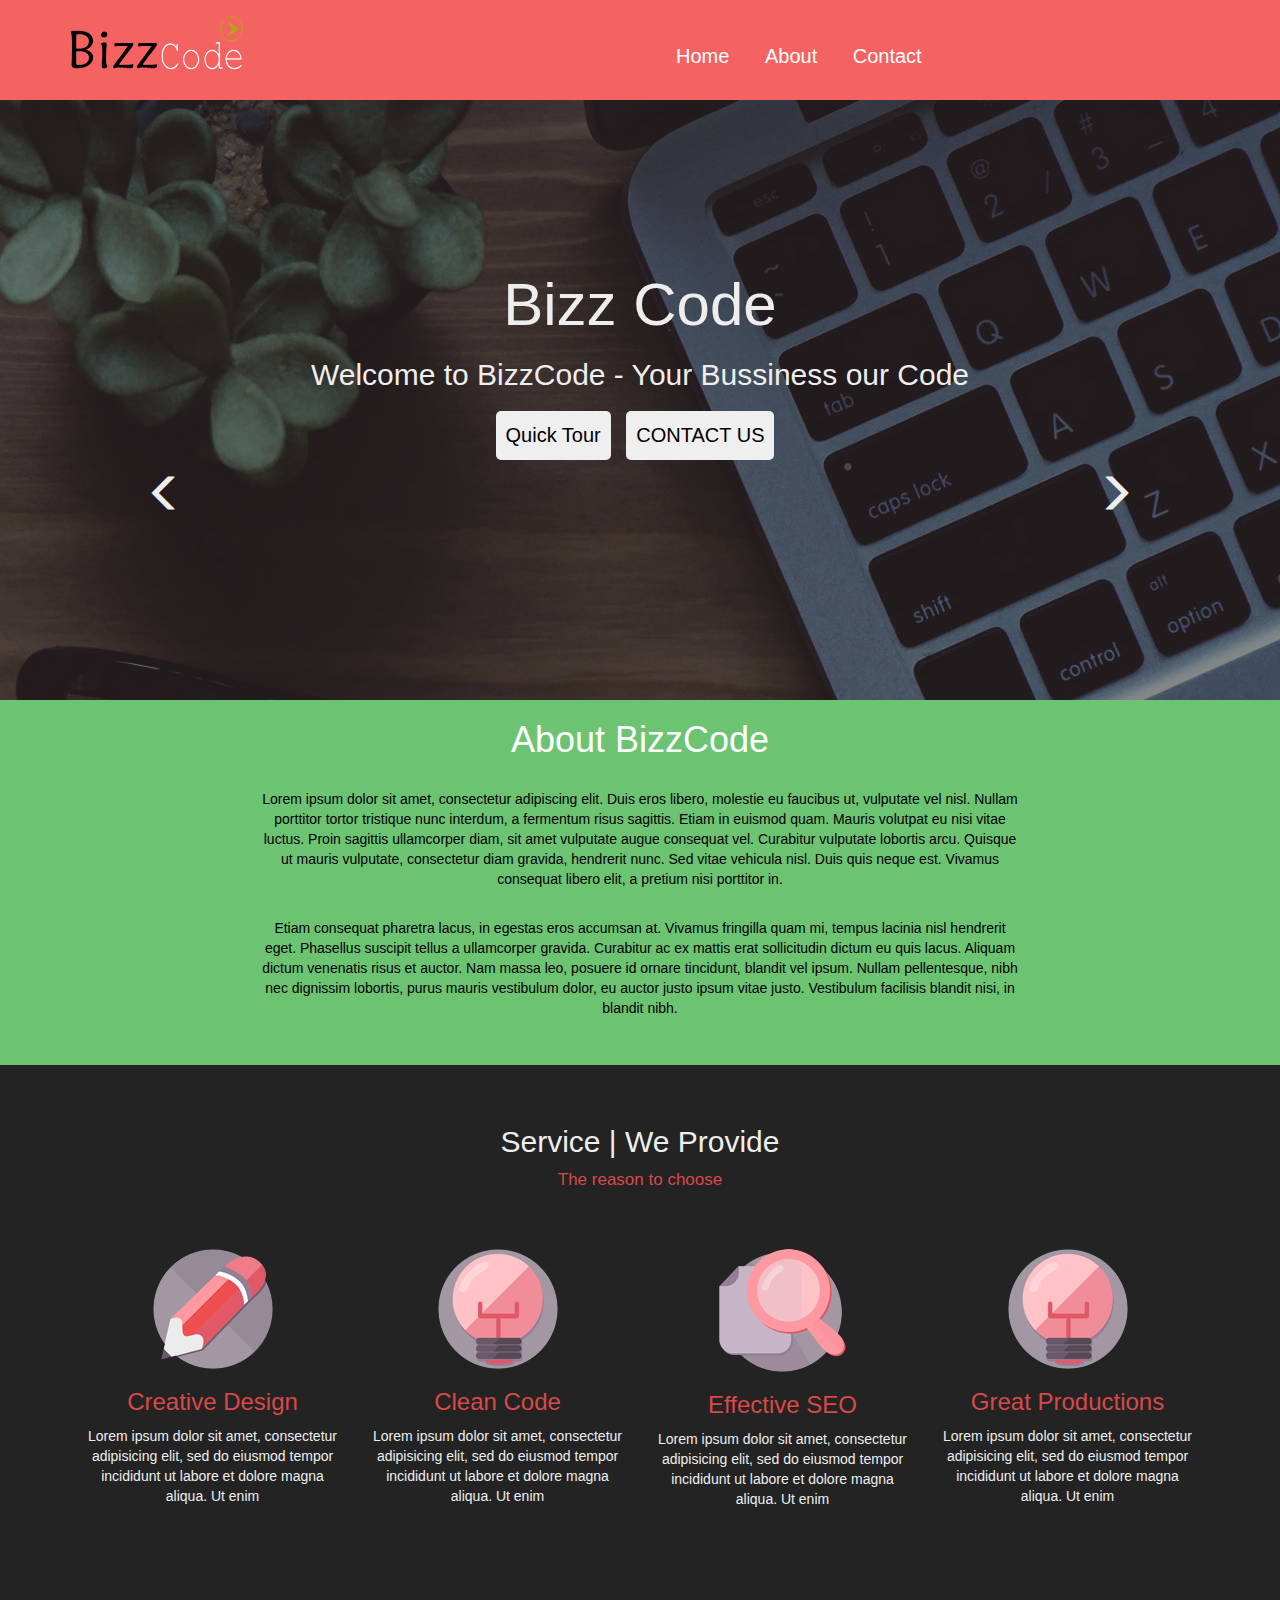
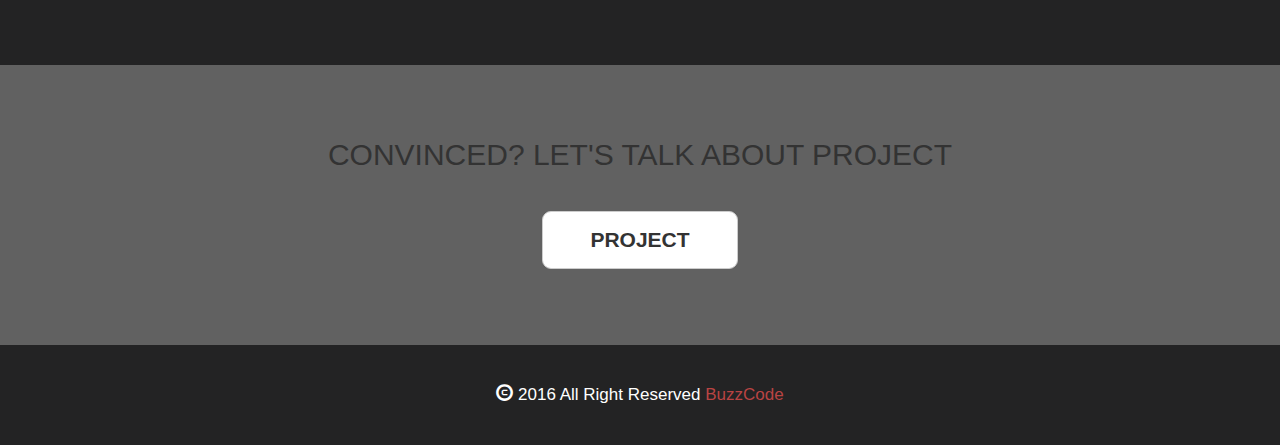
<file: index.html>
<!DOCTYPE html>
<html lang="en">
<head>
	<meta charset = "UTF-8">
	<!-- <meta http-equiv="X-UA-Compatible" content="IE=edge,chrome=1"> -->
	<meta name="viewport" content="width=device-width, initial-scale=1">
	<title>BizzCode Creative Startup in Bangladesh</title>

		<!-- StyleSheet	 -->

		<!-- Bootstrap Style -->
	<link rel="stylesheet" type="text/css" href="Assets/css/bootstrap.min.css">
		<!-- Main CSS -->
	<link rel="stylesheet" type="text/css" href="Assets/css/style.css">

		<!-- Icon Fonts -->
	<link rel="stylesheet" type="text/css" href="Assets/css/font-awesome.min.css">
	<link rel="stylesheet" type="text/css" href="Assets/css/ionicons.min.css">	
</head>
<body>
	<!-- Header Section -->

	<div class="header">
		<div class="container">
			<div class="row">
				<div class="col-md-4 logo">
					<a href="#"><img src="Assets/img/logo3.png" alt="BizzCode Logo"></a>
				</div>
				<div class="col-md-4 col-md-offset-4">
					<nav class="navbar">
						<ul>
							<a href="index.html"><li>Home</li></a>
							<a href="about.html"><li>About</li></a>
							<a href="contact.html"><li>Contact</li></a>
						</ul>
					</nav>
				</div>
			</div> <!-- End row -->
		</div> <!-- End container -->		
	</div> <!-- End Header -->
	
	<!-- Slider Section -->

	<div class="slider">
		<div class="overlay">
		<div class="container">
			<div class="row">
				<div class="col-md-12">
					<div class="text">
						<h1>Bizz Code</h1>
						<h2>Welcome to BizzCode - Your Bussiness our Code</h2>
						<div class="call-to-action">
						<button class="promo">Quick Tour</button>
						<button class="promo">CONTACT US</button>
						</div>
						<div class="col-md-2 iconset">
							<span class="glyphicon glyphicon-menu-left"></span>
						</div>
						<div class="col-md-offset-10 iconset">
							<span class="glyphicon glyphicon-menu-right"></span>
						</div>
					</div>
				</div>
			</div> <!-- End Row -->
		</div> <!-- End Container -->
	</div> <!-- End Overlay -->
	</div> <!-- End Slider -->

	<!-- About Section -->

	<div class="about">
		<div class="container">
			<div class="row">
				<div class="col-md-6 col-md-offset-3">
					<div class="about-text">
					<h1> About BizzCode</h1>
					<p>Lorem ipsum dolor sit amet, consectetur adipiscing elit. Duis eros libero, molestie eu faucibus ut, vulputate vel nisl. Nullam porttitor tortor tristique nunc interdum, a fermentum risus sagittis. Etiam in euismod quam. Mauris volutpat eu nisi vitae luctus. Proin sagittis ullamcorper diam, sit amet vulputate augue consequat vel. Curabitur vulputate lobortis arcu. Quisque ut mauris vulputate, consectetur diam gravida, hendrerit nunc. Sed vitae vehicula nisl. Duis quis neque est. Vivamus consequat libero elit, a pretium nisi porttitor in.</p>
					<p>Etiam consequat pharetra lacus, in egestas eros accumsan at. Vivamus fringilla quam mi, tempus lacinia nisl hendrerit eget. Phasellus suscipit tellus a ullamcorper gravida. Curabitur ac ex mattis erat sollicitudin dictum eu quis lacus. Aliquam dictum venenatis risus et auctor. Nam massa leo, posuere id ornare tincidunt, blandit vel ipsum. Nullam pellentesque, nibh nec dignissim lobortis, purus mauris vestibulum dolor, eu auctor justo ipsum vitae justo. Vestibulum facilisis blandit nisi, in blandit nibh.</p>
					</div>
				</div>
			</div> <!-- End Row -->
		</div> <!-- End Container -->
	</div> <!-- End About -->
	<div class="service">
		<div class="container">
			<div class="row">
				<div class="col-md-12">
					<div class="services text-center">
						<h2>Service | We Provide</h2>
						<p>The reason to choose</p>
					</div>
					<div class="col-md-3 text-center">
						<img src="Assets/img/graphics.png" alt="Graphics Icon">
						<h3>Creative Design</h3>
						<p>Lorem ipsum dolor sit amet, consectetur adipisicing elit, sed do eiusmod
						tempor incididunt ut labore et dolore magna aliqua. Ut enim</p>
					</div>
					<div class="col-md-3 text-center">
						<img src="Assets/img/html.png" alt="html code icon">
						<h3>Clean Code</h3>
						<p>Lorem ipsum dolor sit amet, consectetur adipisicing elit, sed do eiusmod
						tempor incididunt ut labore et dolore magna aliqua. Ut enim</p>
					</div>
					<div class="col-md-3 text-center">
						<img src="Assets/img/seo.png" alt="SEO Icon">
						<h3>Effective SEO</h3>
						<p>Lorem ipsum dolor sit amet, consectetur adipisicing elit, sed do eiusmod
						tempor incididunt ut labore et dolore magna aliqua. Ut enim</p>
					</div>
					<div class="col-md-3 text-center">
						<img src="Assets/img/html.png" alt="Code icon">
						<h3>Great Productions</h3>
						<p>Lorem ipsum dolor sit amet, consectetur adipisicing elit, sed do eiusmod
						tempor incididunt ut labore et dolore magna aliqua. Ut enim</p>
					</div>
				</div>
			</div>
		</div> <!-- End Container -->
	</div> <!-- End Service -->
	<div class="project">
		<div class="container">
			<div class="row">
				<div class="col-md-12">
					<div class="content-head text-center">
						<h2>CONVINCED? LET'S TALK ABOUT PROJECT</h2>
						<button type="button" class="btn btn-default">Project</button>
					</div>
				</div>
			</div> <!-- End Row -->
		</div> <!-- End Container -->
	</div> <!-- End Project -->
	<div class="footer">
		<div class="container">
			<div class="row">
				<div class="col-md-12 text-center right">
				<span class="glyphicon glyphicon-copyright-mark"></span> 2016 All Right Reserved <a href="#">BuzzCode</a>
				</div>
			</div>  <!-- End Row -->
		</div> <!-- End Container -->
	</div> <!-- End Footer -->

					<!-- Jquery -->
		<script src="Assets/js/jquery-2.2.0.min.js"></script>
					<!-- Bootstrap js -->
		<script src="Assets/js/bootstrap.min.js"></script>

	</body>
</html>
</file>
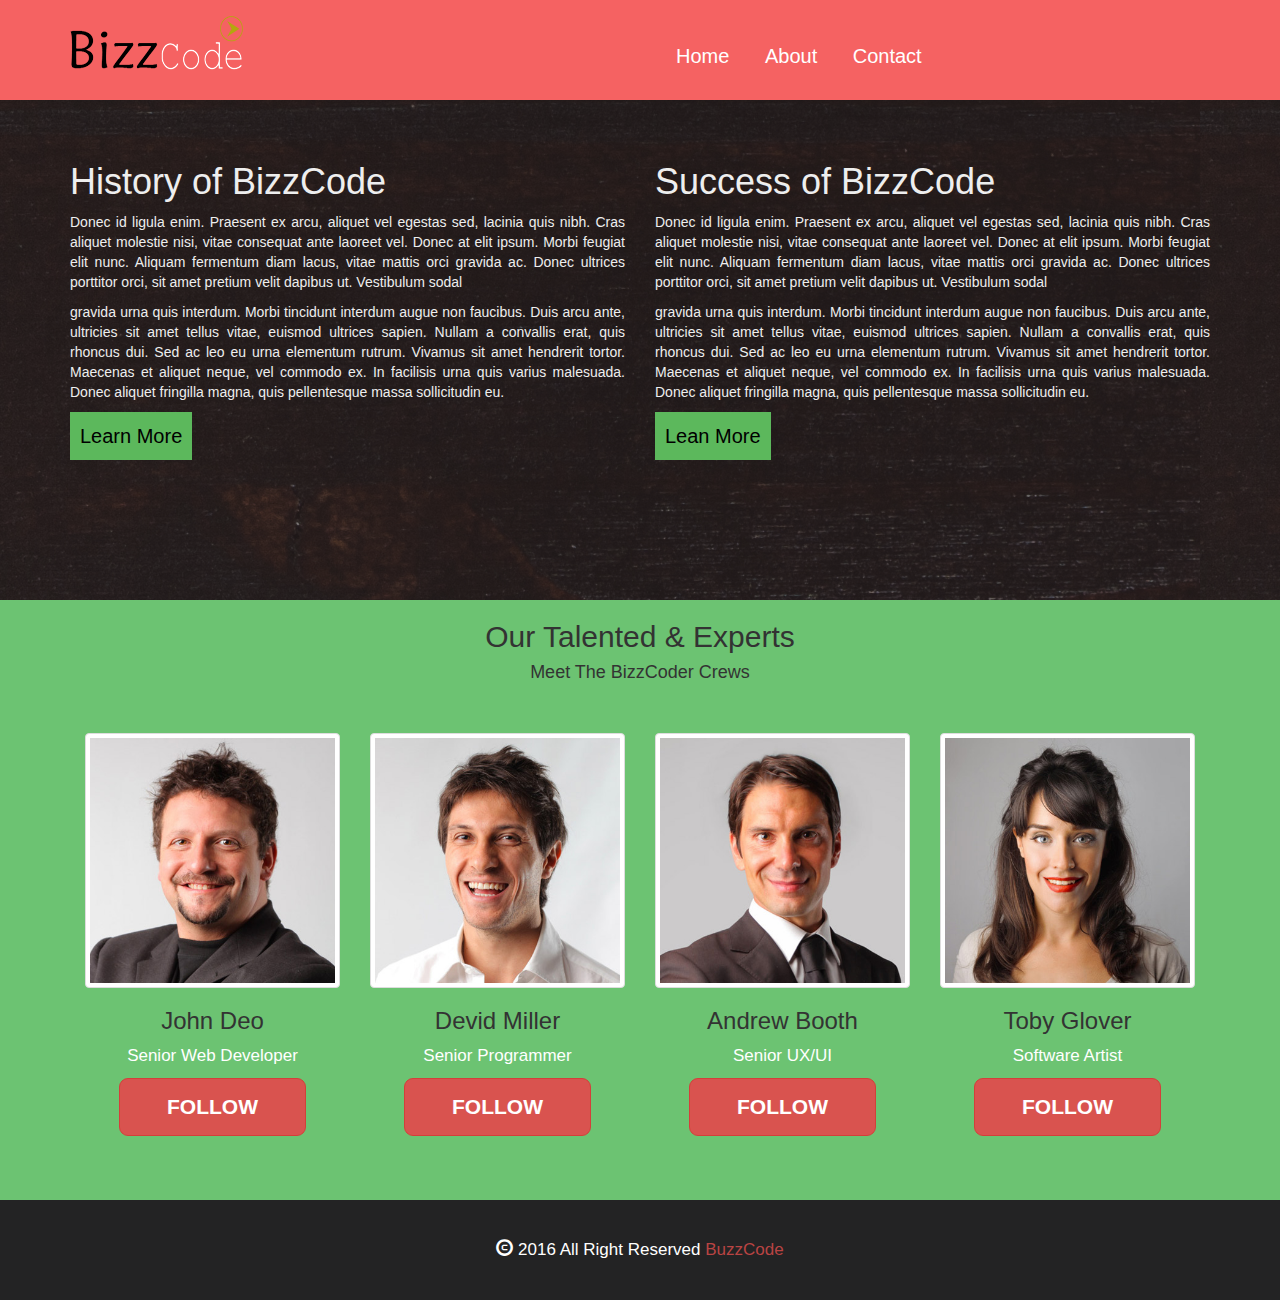
<file: about.html>
<!DOCTYPE html>
<html lang="en">
<head>
	<meta charset = "UTF-8">
	<meta http-equiv="X-UA-Compatible" content="IE=edge,chrome=1"> 
	<meta name="viewport" content="width=device-width, initial-scale=1">
	<title>BizzCode Creative Startup in Bangladesh</title>

		<!-- StyleSheet	 -->

		<!-- Bootstrap Style -->
	<link rel="stylesheet" type="text/css" href="Assets/css/bootstrap.min.css">
		<!-- Main CSS -->
	<link rel="stylesheet" type="text/css" href="Assets/css/style.css">

		<!-- Icon Fonts -->
	<link rel="stylesheet" type="text/css" href="Assets/css/font-awesome.min.css">
	<link rel="stylesheet" type="text/css" href="Assets/css/ionicons.min.css">	
</head>
<body>
	<!-- Header Section -->

	<div class="header">
		<div class="container">
			<div class="row">
				<div class="col-md-4 logo">
					<a href="#"><img src="Assets/img/logo3.png" alt="BizzCode Logo"></a>
				</div>
				<div class="col-md-4 col-md-offset-4">
					<nav class="navbar">
						<ul>
							<a href="index.html"><li>Home</li></a>
							<a href="about.html"><li>About</li></a>
							<a href="contact.html"><li>Contact</li></a>
						</ul>
					</nav>
				</div>
			</div> <!-- End row -->
		</div> <!-- End container -->		
	</div> <!-- End Header -->

	<div class="about-buzz">
		<div class="overlay">
			<div class="container">
				<div class="row">
					<div class="col-md-6">
						<div class="heading">
							<h1>History of BizzCode</h1>
							<p>Donec id ligula enim. Praesent ex arcu, aliquet vel egestas sed, lacinia quis nibh. Cras aliquet molestie nisi, vitae consequat ante laoreet vel. Donec at elit ipsum. Morbi feugiat elit nunc. Aliquam fermentum diam lacus, vitae mattis orci gravida ac. Donec ultrices porttitor orci, sit amet pretium velit dapibus ut. Vestibulum sodal</p>

							<p> gravida urna quis interdum. Morbi tincidunt interdum augue non faucibus. Duis arcu ante, ultricies sit amet tellus vitae, euismod ultrices sapien. Nullam a convallis erat, quis rhoncus dui. Sed ac leo eu urna elementum rutrum. Vivamus sit amet hendrerit tortor. Maecenas et aliquet neque, vel commodo ex. In facilisis urna quis varius malesuada. Donec aliquet fringilla magna, quis pellentesque massa sollicitudin eu.</p>

							<button type="button" class="call-to-action btn-success">Learn More</button>
						</div>
					</div>
					<div class="col-md-6">
						<div class="heading">
							<h1>Success of BizzCode</h1>
							<p>Donec id ligula enim. Praesent ex arcu, aliquet vel egestas sed, lacinia quis nibh. Cras aliquet molestie nisi, vitae consequat ante laoreet vel. Donec at elit ipsum. Morbi feugiat elit nunc. Aliquam fermentum diam lacus, vitae mattis orci gravida ac. Donec ultrices porttitor orci, sit amet pretium velit dapibus ut. Vestibulum sodal</p>

							<p> gravida urna quis interdum. Morbi tincidunt interdum augue non faucibus. Duis arcu ante, ultricies sit amet tellus vitae, euismod ultrices sapien. Nullam a convallis erat, quis rhoncus dui. Sed ac leo eu urna elementum rutrum. Vivamus sit amet hendrerit tortor. Maecenas et aliquet neque, vel commodo ex. In facilisis urna quis varius malesuada. Donec aliquet fringilla magna, quis pellentesque massa sollicitudin eu.</p>
							<button type="button" class="call-to-action btn-success">Lean More</button>

						</div>
					</div>
				</div>
			</div> <!-- End Container -->
		</div> <!-- End Overlay -->
	</div> <!-- End About-buzz -->

	<div class="crews">
		<div class="container">
			<div class="row">
				<div class="col-md-12">
					<div class="crewz text-center ">
						<h2>Our Talented & Experts</h2>
						<h4>Meet The BizzCoder Crews</h4>
					</div>
					<div class="col-md-3">
						<img src="Assets/img/crews/crew-1.jpg" alt="Crew one" class="img-thumbnail">
						<h3>John Deo</h3>
						<p>Senior Web Developer</p>
						<button type="butoon"class="btn btn-danger"> Follow</button>
					</div>
					<div class="col-md-3">
						<img src="Assets/img/crews/crew-2.jpg" class="img-thumbnail" alt="Crew Two">
						<h3>Devid Miller</h3>
						<p> Senior Programmer</p>
						<button type="button" class="btn btn-danger">Follow</button>
					</div>
					<div class="col-md-3">
						<img src="Assets/img/crews/crew-3.jpg" class="img-thumbnail" alt="Crew Three">
						<h3>Andrew Booth</h3>
						<p> Senior UX/UI </p>
						<button type="button" class="btn btn-danger">Follow</button>
					</div>
					<div class="col-md-3">
						<img src="Assets/img/crews/crew-4.jpg" class="img-thumbnail" alt="Crew four">
						<h3>Toby Glover</h3>
						<p>Software Artist</p>
						<button type="button" class="btn btn-danger">Follow</button>
					</div>
				</div>
			</div> <!-- End Row -->
		</div> <!-- End Container -->
	</div> <!-- End Crews -->

	<!-- Footer Section -->

	<div class="footer">
		<div class="container">
			<div class="row">
				<div class="col-md-12 text-center right">
				<span class="glyphicon glyphicon-copyright-mark"></span> 2016 All Right Reserved <a href="#">BuzzCode</a>
				</div>
			</div>  <!-- End Row -->
		</div> <!-- End Container -->
	</div> <!-- End Footer -->

	

					<!-- Jquery -->
		<script src="Assets/js/jquery-2.2.0.min.js"></script>
					<!-- Bootstrap js -->
		<script src="Assets/js/bootstrap.min.js"></script>

	</body>
</html>
</file>
<file: Assets/css/style.css>
/*Global CSS*/

*{
	margin:0px;
	padding: 0px;
	border: 0px;
	outline:none; 
}

body{
	font-size: 14px;
	margin: 0 auto;
}
a:hover{
	text-decoration: none;
}

/*er Section*/
.logo{
	width: 200px;
	line-height: 85px;
}
.header{
	background: #f56262;
	height: 100px;
}
.navbar{
	font-size: 20px;
	line-height: 80px;

}
.navbar ul li{
	display: inline-block;
	padding: 15px;
}
.navbar li{
	list-style: none;
}
.navbar a{
	color:#fff;
	text-decoration: none;
}
.navbar a:hover{
	/*background: #000;*/
	color:#000;
}

/*Slider Section*/

.slider{
	background-image: url(../img/home3.jpg);

}
.slider .overlay {
    background-color: rgba(30, 18, 18, 0.5);
    height:600px;
}
.text{
	text-align: center;
	color:#eee;
	/*margin: 0 auto;*/
	margin-top: 130px;
}
.text h1{
	font-size: 60px;
}

.call-to-action{
	padding: 10px;
	font-size: 20px;
	color:#000;
}
.promo{
	padding: 10px;
	border-radius:5px;
	margin-right: 10px;
}
.promo:hover{
	background: #6cc372;
	color:#fff;
}
.iconset{
	text-align: center;
	font-size: 40px;
	cursor: pointer;
}
	
/*About Section	*/
.about{
	background: #6cc372;
	height: 365px;
	text-align: center;
}
.about-text{
	text-align: center;
	color:#000;
}
.about-text h1{
	color:#fff;
}
.about-text p{
	margin: 29px -105px 13px;
}

/*Service Section*/

.service{
	height: 600px;
	background: #232324;
	color: #eee;
}
.service h3{
	color: #d84948;
}
.services{
	margin-bottom: 57px;
    margin-top: 60px;
}
.services p{
	color: #d84948;
	font-size: 17px;
	letter-spacing: 
}
/*Project section*/

.project{
	height: 280px;
	background: #616161;
}

.btn{
    font-size: 21px;
    padding: 13px 47px;
    text-transform: uppercase;
    border-radius: 9px;
    font-weight: 900;

    -webkit-transition: background-color .5s, color .8s;
	-o-transition: background-color .5s, color .8s;
	transition: background-color .5s, color .8s;

}
.content-head{
	margin-top:73px; 
}
.content-head h2{
	margin-bottom: 40px;
}
.btn:hover{
	color:#fff;
	background: #8f3a3a;
	border: 3px solid #fff;
}

/*footer section*/

.footer{
	height: 100px;
	text-align: center;
	background: #232324;
	font-size: 17px;
	line-height: 100px;
}
.right{
	color: #fff;
}
.footer a{
	color:#b94443;
}

/*About Page Section*/

.about-buzz{
	height: 500px;
	background-image: url(../img/about-bg.png);
}	
.about-buzz .overlay{
	background-color: rgba(30, 18, 18, 0.5);
	height: 500px;
}

.heading{
	color: #eee;
	text-align: justify;
}

.achive h1{
	color: #fff;
}
.achive li{
	list-style: none;
}
/*Crews Section*/

.crews{
	height: 600px;
	background: #6cc372;
	text-align: center;
}
.crews p{
	color: #fff;
	font-size: 17px;
}
.crewz{
	margin-bottom: 50px;
}

/*Contact form Section*/

.contact{
	height: 600px;

}
.drop{
     margin-top: 10px;
    float: right;
    padding: 9px 33px;
    font-size: 19px;
    color: ;
    background: #f5f5f5;
    border: 1px solid #000;
}

.drop:hover{
	background: #000;
	color: #fff;
	border:2px solid #fff;
}
#googleMap{
	margin-top: 20px;
}
.form{
    margin-top: 80px;
}
</file>
